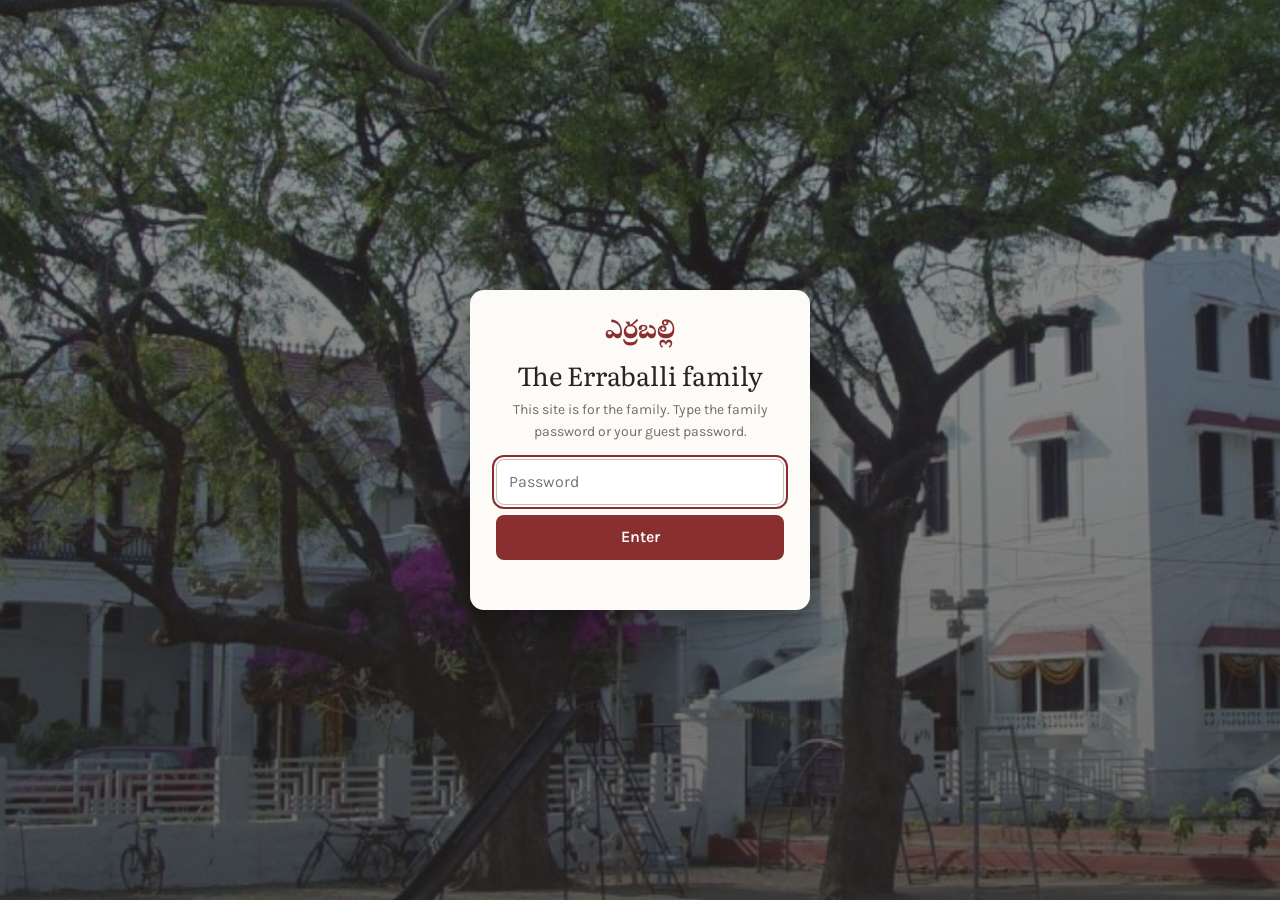
<file: stories/index.html>
<!doctype html>
<html lang="en">
<head>
<meta charset="utf-8"><meta name="robots" content="noindex,nofollow"><script src="/gate.js"></script>
<meta name="viewport" content="width=device-width,initial-scale=1,viewport-fit=cover">
<meta name="description" content="Stories from the Erraballi family, in their own words, and how to record the stories of your elders.">
<title>Family Stories · Erraballi</title>
<!-- Link preview card for WhatsApp, Messages and others -->
<meta property="og:site_name" content="Erraballi family">
<meta property="og:type" content="website">
<meta property="og:title" content="Family Stories · Erraballi">
<meta property="og:description" content="Stories from the Erraballi family, in their own words, and how to record the stories of your elders.">
<meta property="og:url" content="https://family.erraballi.org/stories/">
<meta property="og:image" content="https://family.erraballi.org/img/share-stories.jpg">
<meta property="og:image:type" content="image/jpeg">
<meta property="og:image:width" content="1200">
<meta property="og:image:height" content="630">
<meta property="og:image:alt" content="The Kalleda house, with the title Family Stories">
<meta name="twitter:card" content="summary_large_image">
<link rel="stylesheet" href="https://fonts.googleapis.com/css2?family=Literata:ital,opsz,wght@0,7..72,400;0,7..72,500;1,7..72,400&family=Karla:wght@400;500;600;700&family=Noto+Serif+Telugu:wght@700&display=swap">
<link rel="stylesheet" href="stories.css">
</head>
<body data-page="guide" data-root="../">
<header class="top"><div class="wrap">
  <a class="brand" href="../"><span class="te" lang="te">ఎఱ్ఱబెల్లి</span><span class="en">Erraballi</span></a>
  <nav aria-label="Site"><a href="../">Family tree</a><a href="./" aria-current="page">Stories</a><a href="#ways">Add a story</a></nav>
</div></header>

<main class="wrap">
  <div class="opener">
    <p class="eyebrow">Family stories</p>
    <h1>The family, in their own words</h1>
    <p class="lede">A name on the tree tells you who someone was. A story tells you what it was like: the house in Kalleda, the walk to school, the wedding, the move to a new city. These are the stories we have so far, and how you can add the next one.</p>
  </div>

  <section id="read">
    <h2>Read</h2>
    <div class="shelf" id="shelf"><p class="muted">Loading the stories…</p></div>
  </section>

  <section id="ways">
    <h2>Add a story</h2>
    <p>Anyone in the family can start one. You do not need to be a writer, and the story can be in Telugu, English or both. Pick whichever of these fits.</p>
    <div class="ways">
      <div class="way"><span class="n">1</span><b>Tell your own story</b><p>Write it down, long or short, or send a voice note of yourself talking. A few pages about one part of your life is a fine start.</p><a href="#send">Send it →</a></div>
      <div class="way"><span class="n">2</span><b>Interview an elder</b><p>Sit with a grandparent, aunt or uncle and record them talking. This is the most valuable one: these stories are lost if no one asks.</p><a href="#record">How to record →</a></div>
      <div class="way"><span class="n">3</span><b>Share a memory</b><p>Something you remember about someone, or a story you were told about an ancestor. Memories of one person are put together into their page over time.</p><a href="#send">Share it →</a></div>
    </div>
  </section>

  <section id="record">
    <h2>How to record an elder’s story</h2>
    <p>A phone and an hour is enough. It does not need to be perfect.</p>
    <ol class="steps">
      <li><b>Ask first.</b> Tell them it is for the family site and that they will see it before anyone else does. If they would rather keep it in the family only, that is fine too.</li>
      <li><b>Pick a quiet room.</b> Turn off the TV and fans if you can. Put the phone on the table between you, screen down, using the Voice Memos or recorder app.</li>
      <li><b>Start the recording by saying</b> who is talking, who is asking, the date and the place. For example: “This is Anil talking with his grandmother in Hyderabad, 12 December 2026.”</li>
      <li><b>Use the questions below,</b> but follow the story. When something interesting comes up, ask “what happened next?” or “what was that like?” Stories are better than dates.</li>
      <li><b>Keep it short and come back.</b> 30 to 45 minutes at a time is plenty. Many short sessions are better than one long one.</li>
      <li><b>Bring old photos.</b> A photo is the best way to start a memory. Take a picture of each print with your phone and send those too.</li>
      <li><b>Send the recording.</b> Use the form below. Big files can go as a Google Drive or Dropbox link. We turn the recording into text, translate where needed, and send you a draft.</li>
    </ol>
    <p class="tip"><b>Don’t correct them.</b> If a name or a year sounds wrong, let them finish and ask about it later. Their version is part of the story, and the family can check details afterwards.</p>
  </section>

  <section id="questions">
    <div class="qhead"><h2>Questions to ask</h2><button class="btn ghost noprint" id="printQ" type="button">Print the questions</button></div>
    <p class="noprint">You do not need all of these. Pick five or six that suit the person, and let one answer lead to the next.</p>
    <div class="qgroups">
      <div class="qg"><h3>Roots</h3><ul>
        <li>Where were you born? What was the house like?</li>
        <li>What do you remember about your grandparents?</li>
        <li>What stories did the elders tell about the family when you were small?</li>
        <li>What was a normal day like in the village?</li></ul></div>
      <div class="qg"><h3>Childhood</h3><ul>
        <li>What is your earliest memory?</li>
        <li>Where did you go to school, and how did you get there?</li>
        <li>Who were your friends? What did you play?</li>
        <li>Which festival do you remember best, and why?</li>
        <li>What did you want to be when you grew up?</li></ul></div>
      <div class="qg"><h3>Growing up and work</h3><ul>
        <li>When did you first leave home? What was that like?</li>
        <li>How did you get your first job?</li>
        <li>What work are you proudest of?</li>
        <li>Who helped you most along the way?</li></ul></div>
      <div class="qg"><h3>Marriage and family</h3><ul>
        <li>How was your marriage arranged, or how did you meet?</li>
        <li>What do you remember about the wedding?</li>
        <li>Where was your first home together?</li>
        <li>What were your children like when they were small?</li></ul></div>
      <div class="qg"><h3>The times you lived through</h3><ul>
        <li>What do you remember of Independence, or of the change in Hyderabad State in 1948?</li>
        <li>What was the hardest time for the family? How did you get through it?</li>
        <li>What has changed most since you were young?</li>
        <li>Was there a move to a new city or country? What did you miss?</li></ul></div>
      <div class="qg"><h3>Looking back</h3><ul>
        <li>What are you most grateful for?</li>
        <li>Is there a recipe, a song or a saying that should be kept in the family?</li>
        <li>What would you like your grandchildren to know?</li>
        <li>Is there a story you have never told?</li></ul></div>
    </div>
  </section>

  <section id="send">
    <h2>Send a story or a memory</h2>
    <p>Fill this in and it opens WhatsApp with your message ready. Attach the recording, document or photos there. Nothing goes on the site from this form directly.</p>
    <form class="send" id="sendForm">
      <fieldset class="kind"><legend>What are you sending?</legend>
        <label><input type="radio" name="kind" value="written" checked> A written story</label>
        <label><input type="radio" name="kind" value="recording"> A recording</label>
        <label><input type="radio" name="kind" value="memory"> A memory of someone</label>
        <label><input type="radio" name="kind" value="interview"> I plan to interview someone</label>
      </fieldset>
      <div class="field"><label for="sf-who">Whose story is it?</label><input id="sf-who" list="names" placeholder="Start typing a name from the tree" required></div>
      <div class="field"><label for="sf-text">The story, the memory, or a note</label><textarea id="sf-text" placeholder="Write it here, or say what you are attaching"></textarea></div>
      <div class="field"><label for="sf-link">Link to a file (optional)</label><input id="sf-link" type="url" placeholder="https://drive.google.com/…"><p class="hint">For long recordings or documents: a Google Drive, Dropbox or iCloud link.</p></div>
      <div class="field"><label for="sf-from">Your name</label><input id="sf-from" list="names"></div>
      <div class="field"><label for="sf-ok">Who said yes to sharing it?</label><input id="sf-ok" placeholder="The person themself, or one of their children"><p class="hint">For someone who has passed away, any one of their children can say yes.</p></div>
      <div><button class="btn" type="submit">Send on WhatsApp</button></div>
      <p class="ok" aria-live="polite"></p>
    </form>
    <datalist id="names"></datalist>
  </section>

  <section id="next">
    <h2>What happens next</h2>
    <ol class="path">
      <li><b>We make a draft.</b> Recordings are turned into text and translated where needed, keeping their words. Photos are added with captions.</li>
      <li><b>The family checks it.</b> The draft goes to the person whose story it is. If they have passed away, any one of their children can check it and say yes.</li>
      <li><b>It goes on the site.</b> The story gets its own page, and their name on the tree is marked STORY with a link to it.</li>
      <li><b>It can always change.</b> Anyone can add a memory or a correction from the end of a story. If the family asks, a story is taken down.</li>
    </ol>
    <p class="muted">The site is public. Phone numbers, addresses and anything private stay out. If a story should stay within the family only, tell us and we will keep it off the public site.</p>
  </section>

  <section id="elders-sec">
    <h2>Elders we would love to hear from</h2>
    <p>These are the <span id="elderCount"></span>people on the tree born in 1955 or earlier who do not have a story yet. Tap a name to start. If someone here has passed away, please tell us with “Fix or add my details” on their card on the tree.</p>
    <div class="elders" id="elders"><p class="muted">Loading…</p></div>
  </section>
</main>

<footer class="foot"><div class="wrap">erraballi.org · <a href="../">Back to the family tree</a></div></footer>
<script src="stories.js"></script>
</body>
</html>
</file>
<file: stories/stories.css>
/* Family stories: the guide page (stories/) and every story page (stories/<name>/).
   Same palette and type as the tree page: whitewash, awning maroon, neem green, bark brown. */
:root{
  --bg:#f5f2ea; --panel:#fcfbf7; --panel-2:#f0ebdf; --fg:#2a241e; --muted:#766c60; --line:#e1d9c9; --line-strong:#c9bea9;
  --maroon:#8a2f2f; --maroon-soft:#f3e2de; --leaf:#4b7a43; --leaf-soft:#e2ebdc; --bark:#7b5636;
  --display:"Literata",Georgia,"Times New Roman",serif; --body:"Karla",system-ui,-apple-system,"Segoe UI",sans-serif;
  --telugu:"Noto Serif Telugu","Gautami",serif;
}
@media (prefers-color-scheme: dark){ :root:not([data-theme="light"]){
  --bg:#161d18; --panel:#1e2721; --panel-2:#26322a; --fg:#efe8da; --muted:#a39a8a; --line:#303c33; --line-strong:#4a5a4e;
  --maroon:#d8756c; --maroon-soft:#3a2524; --leaf:#86b97c; --leaf-soft:#243126; --bark:#b7906a; color-scheme:dark } }
:root[data-theme="dark"]{
  --bg:#161d18; --panel:#1e2721; --panel-2:#26322a; --fg:#efe8da; --muted:#a39a8a; --line:#303c33; --line-strong:#4a5a4e;
  --maroon:#d8756c; --maroon-soft:#3a2524; --leaf:#86b97c; --leaf-soft:#243126; --bark:#b7906a; color-scheme:dark }

*{box-sizing:border-box}
html{scroll-behavior:smooth;scroll-padding-top:70px}
body{margin:0;background:var(--bg);color:var(--fg);font-family:var(--body);font-size:17px;line-height:1.55;
  padding-bottom:env(safe-area-inset-bottom,0px)}
a{color:var(--maroon)}
:focus-visible{outline:2px solid var(--maroon);outline-offset:2px}
button,input,select,textarea{font:inherit;color:inherit}
h1,h2,h3{text-wrap:balance}
.wrap{max-width:46rem;margin:0 auto;padding-left:max(16px,env(safe-area-inset-left,0px));padding-right:max(16px,env(safe-area-inset-right,0px))}

/* top bar */
.top{position:sticky;top:0;z-index:5;background:var(--panel);border-bottom:1px solid var(--line);padding-top:env(safe-area-inset-top,0px)}
.top .wrap{display:flex;align-items:center;gap:16px;min-height:52px;max-width:72rem}
.brand{display:flex;align-items:baseline;gap:9px;text-decoration:none;color:var(--fg);min-width:0}
.brand .te{font-family:var(--telugu);font-size:20px;font-weight:700;color:var(--maroon);line-height:1}
.brand .en{font-family:var(--display);font-weight:500;font-size:18px}
.top nav{margin-left:auto;display:flex;gap:4px;flex-wrap:wrap}
.top nav a{text-decoration:none;color:var(--muted);padding:5px 11px;border-radius:999px;font-size:14px;font-weight:500;white-space:nowrap}
.top nav a[aria-current="page"],.top nav a:hover{background:var(--maroon-soft);color:var(--maroon)}

/* guide page */
.opener{padding-block:56px 28px}
.eyebrow{font-size:12.5px;letter-spacing:.12em;text-transform:uppercase;color:var(--muted);margin:0 0 12px;font-weight:600}
.opener h1{font-family:var(--display);font-weight:400;font-size:clamp(38px,7vw,60px);line-height:1.02;letter-spacing:-.01em;margin:0 0 16px}
.lede{font-size:19px;color:var(--muted);max-width:38em;margin:0}
section{padding-block:34px;border-top:1px solid var(--line)}
section h2{font-family:var(--display);font-weight:400;font-size:clamp(26px,4.5vw,34px);line-height:1.15;margin:0 0 10px}
section > p{max-width:40em}
.muted{color:var(--muted)}

.shelf{display:grid;grid-template-columns:repeat(auto-fill,minmax(240px,1fr));gap:12px;margin-top:18px}
.scard{display:block;text-decoration:none;color:var(--fg);background:var(--panel);border:1px solid var(--line);border-radius:14px;padding:16px 18px}
.scard:hover{border-color:var(--maroon)}
.scard small{display:block;font-size:11.5px;letter-spacing:.09em;text-transform:uppercase;color:var(--maroon);font-weight:600}
.scard b{display:block;font-family:var(--display);font-weight:400;font-size:22px;line-height:1.2;margin:4px 0 6px}
.scard span{font-size:14px;color:var(--muted)}
.scard.empty{border-style:dashed;background:transparent}

.ways{display:grid;grid-template-columns:repeat(auto-fit,minmax(200px,1fr));gap:12px;margin-top:18px}
.way{background:var(--panel);border:1px solid var(--line);border-radius:14px;padding:16px 18px;display:flex;flex-direction:column;gap:6px}
.way .n{font-family:var(--display);font-size:30px;line-height:1;color:var(--maroon)}
.way b{font-size:17px}
.way p{margin:0;font-size:15px;color:var(--muted);flex:1}
.way a{font-weight:600;font-size:15px}

ol.steps{padding-left:1.3em;max-width:40em}
ol.steps li{margin-bottom:10px}
ol.steps li::marker{color:var(--maroon);font-weight:700}
.tip{background:var(--leaf-soft);border-radius:12px;padding:14px 16px;max-width:40em;font-size:15.5px}
.tip b{color:var(--leaf)}

.qhead{display:flex;align-items:baseline;gap:12px;flex-wrap:wrap}
.qhead button{margin-left:auto}
.qgroups{columns:2 300px;column-gap:28px;margin-top:14px}
.qg{break-inside:avoid;margin-bottom:22px}
.qg h3{font-size:12.5px;letter-spacing:.1em;text-transform:uppercase;color:var(--maroon);margin:0 0 6px}
.qg ul{margin:0;padding-left:1.1em}
.qg li{margin-bottom:5px;font-size:15.5px}

.btn{display:inline-block;border:0;border-radius:10px;padding:9px 16px;background:var(--maroon);color:#fff;font-weight:600;text-decoration:none;cursor:pointer}
.btn.ghost{background:transparent;color:var(--maroon);border:1px solid var(--line-strong)}

form.send{display:grid;gap:12px;max-width:560px;margin-top:16px}
.field{display:grid;gap:4px}
.field label,.kind legend{font-size:12px;color:var(--muted);text-transform:uppercase;letter-spacing:.07em;font-weight:600}
.field input,.field textarea{border:1px solid var(--line-strong);border-radius:10px;padding:9px 11px;background:var(--panel);width:100%}
.field textarea{min-height:110px;resize:vertical}
.kind{border:0;padding:0;margin:0;display:flex;flex-wrap:wrap;gap:8px}
.kind legend{width:100%;margin-bottom:6px}
.kind label{display:inline-flex;align-items:center;gap:6px;border:1px solid var(--line-strong);border-radius:999px;padding:6px 12px;font-size:14.5px;cursor:pointer;background:var(--panel)}
.kind input{accent-color:var(--maroon);margin:0}
.kind label:has(input:checked){border-color:var(--maroon);background:var(--maroon-soft);color:var(--maroon)}
.hint{font-size:13.5px;color:var(--muted);margin:0}
.ok{color:var(--leaf);font-size:15px;min-height:1em}

.path{list-style:none;padding:0;margin:16px 0 0;display:grid;gap:0;max-width:40em;counter-reset:s}
.path li{position:relative;padding:0 0 18px 40px;counter-increment:s}
.path li::before{content:counter(s);position:absolute;left:0;top:0;width:26px;height:26px;border-radius:50%;background:var(--maroon-soft);color:var(--maroon);font-weight:700;font-size:13px;display:grid;place-items:center}
.path li::after{content:"";position:absolute;left:12.5px;top:28px;bottom:2px;width:1px;background:var(--line-strong)}
.path li:last-child::after{display:none}

.elders{display:flex;flex-wrap:wrap;gap:8px;margin-top:14px}
.elders a{border:1px solid var(--line-strong);border-radius:999px;padding:5px 12px;text-decoration:none;color:var(--fg);font-size:14.5px;background:var(--panel)}
.elders a:hover{border-color:var(--maroon);color:var(--maroon)}
.elders small{color:var(--muted)}

footer.foot{padding-block:28px 48px;border-top:1px solid var(--line);color:var(--muted);font-size:14px}

/* story page */
.s-opener{padding-block:56px 26px;border-bottom:1px solid var(--line)}
.s-opener h1{font-family:var(--display);font-weight:400;font-size:clamp(38px,8vw,64px);line-height:1;letter-spacing:-.01em;margin:0 0 14px}
.s-opener .who{font-size:19px;margin:0 0 4px}
.s-opener .who a{font-weight:600;text-decoration:none}
.s-opener .meta{color:var(--muted);font-size:15px;margin:0}
article.story{font-family:var(--display);font-size:19px;line-height:1.65;padding-block:22px 10px}
article.story h2{font-family:var(--display);font-weight:500;font-size:27px;line-height:1.2;margin:44px 0 10px}
article.story h3{font-family:var(--body);font-size:13px;letter-spacing:.1em;text-transform:uppercase;color:var(--maroon);margin:30px 0 8px}
article.story p{margin:0 0 1em}
article.story blockquote{margin:1.2em 0;padding:2px 0 2px 18px;border-left:3px solid var(--maroon);color:var(--fg);font-style:italic}
article.story figure{margin:1.6em 0}
article.story figure img{display:block;width:100%;height:auto;border-radius:10px;background:var(--panel-2)}
article.story figcaption{font-family:var(--body);font-size:14px;color:var(--muted);margin-top:8px}
article.story hr{border:0;text-align:center;margin:2em 0}
article.story hr::after{content:"· · ·";color:var(--muted);letter-spacing:.4em}
article.story .q{font-family:var(--body);font-size:15px;font-weight:600;color:var(--maroon);margin:1.6em 0 .4em}
.s-end{border-top:1px solid var(--line);padding-block:22px 40px;color:var(--muted);font-size:15px}
.s-end p{margin:0 0 8px}
.loading{padding-block:80px;color:var(--muted)}

@media (max-width:560px){ body{font-size:16px} .top .wrap{gap:8px} .top nav a{padding:5px 8px} .opener{padding-block:36px 20px} }
@media print{
  .top,.noprint,footer.foot{display:none!important}
  body{background:#fff;color:#000;font-size:12pt}
  body.print-questions main > *:not(#questions){display:none!important}
  body.print-questions #questions{border:0;padding:0}
  .qgroups{columns:2}
}

/* Names in stories (stories/kin.js): a quiet dotted underline; tap or hover opens a small card about the person. */
a.kin{color:inherit;text-decoration:underline dotted var(--maroon);text-decoration-thickness:1.5px;text-underline-offset:.22em;cursor:pointer;
  -webkit-tap-highlight-color:transparent;border-radius:3px}
a.kin:hover,a.kin[aria-expanded="true"]{color:var(--maroon);background:var(--maroon-soft);text-decoration-style:solid}
.kincard{position:absolute;z-index:50;background:var(--panel);color:var(--fg);border:1px solid var(--line-strong);border-radius:12px;
  padding:14px 16px 12px;box-shadow:0 10px 30px rgba(40,30,20,.18);font-family:var(--body);font-size:15px;line-height:1.4}
.kincard p{margin:0}
.kincard .kc-name{font-family:var(--display);font-size:19px;font-weight:500;line-height:1.2;padding-right:22px}
.kincard .kc-yrs{color:var(--muted);font-size:13.5px;margin-top:2px}
.kincard .kc-his{margin-top:9px}
.kincard .kc-his span{color:var(--muted);font-size:13.5px}
.kincard .kc-you{margin-top:4px;color:var(--maroon)}
.kincard .kc-ask{margin-top:9px;color:var(--muted);font-size:14px}
.kincard .kc-where{margin-top:6px;color:var(--muted);font-size:13.5px}
.kincard .kc-go{display:inline-block;margin-top:10px;font-weight:600;font-size:14.5px;text-decoration:none}
.kincard .kc-x{position:absolute;top:6px;right:8px;border:0;background:none;color:var(--muted);font-size:22px;line-height:1;padding:4px 6px;cursor:pointer}
.kinline{font-family:var(--body);font-size:13px;letter-spacing:.1em;text-transform:uppercase;color:var(--maroon);font-weight:600;margin:4px 0 0}
</file>
